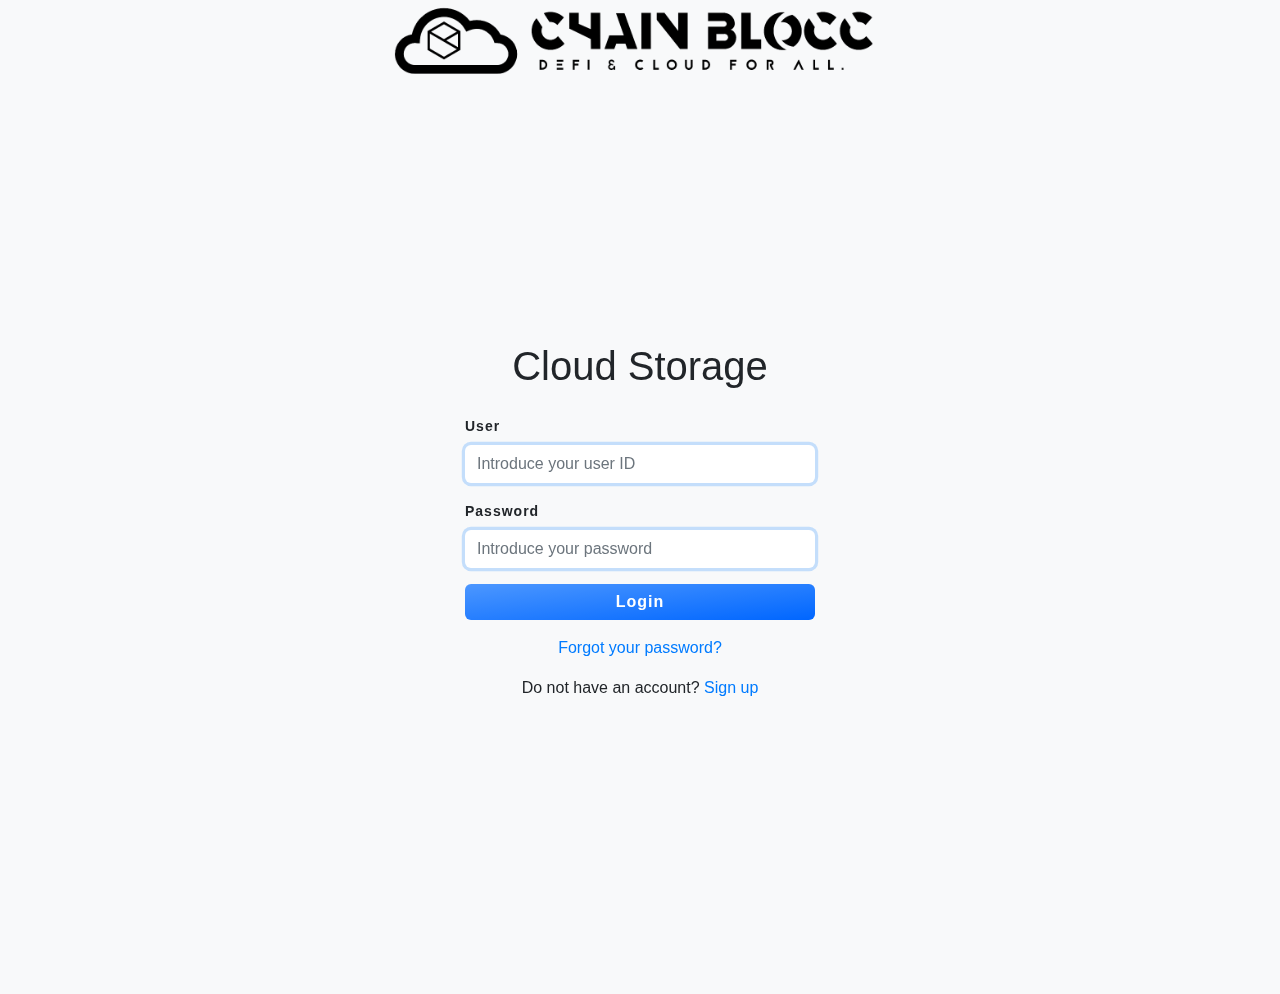
<file: sesion.html>
<!DOCTYPE html>
<html>
<head>
	<title>Cloud Storage - Login</title>
	<meta charset="UTF-8">
	<meta name="viewport" content="width=device-width, initial-scale=1">
	<!-- Bootstrap CSS -->
	<link rel="stylesheet" href="https://maxcdn.bootstrapcdn.com/bootstrap/4.5.2/css/bootstrap.min.css">
	<!-- Font Awesome -->
	<link rel="stylesheet" href="https://cdnjs.cloudflare.com/ajax/libs/font-awesome/5.15.3/css/all.min.css">
	<!-- Estilos personalizados -->
	<link rel="stylesheet" href="sesion.css">
</head>
<header class="logoChain">
    <a class="navbar-brand" href="index.html"><img src="./img/chainblocc-logo.png" alt="Chainblocc Logo"></a>
</header>

<body>
	<div class="container">
		<div class="row justify-content-center align-items-center vh-100">
			<div class="col-md-4">
				<form>
					<h1 class="text-center mb-4">Cloud Storage</h1>
					<div class="form-group">
						<label for="username">User</label>
						<input type="text" class="form-control" id="username" placeholder="Introduce your user ID">
					</div>
					<div class="form-group">
						<label for="password">Password</label>
						<input type="password" class="form-control" id="password" placeholder="Introduce your password">
					</div>
					<div class="form-group text-center">
					<a href="transaccion.html" class="btn btn-primary btn-block">Login</a>
					</div>
					<div class="text-center">
						<p><a href="#">Forgot your password?</a></p>
						<p>Do not have an account? <a href="#">Sign up</a></p>
					</div>
				</form>
			</div>
		</div>
	</div>
	<!-- jQuery -->
	<script src="https://code.jquery.com/jquery-3.5.1.slim.min.js"></script>
	<!-- Bootstrap JS -->
	<script src="https://cdn.jsdelivr.net/npm/bootstrap@5.0.0/dist/js/bootstrap.bundle.min.js"></script>
	<script src="transaction.js"></script>
</body>
</html>
</file>
<file: sesion.css>
.logoChain {
    top: 0;
    left: 0;
    display: flex;
    justify-content: center;
    flex-direction: row;
    position: sticky;
  }
  
  .logoChain img {
    max-width: 100%;
    width: 480px;
    height: auto;
    margin-left: 4px;
    border-radius: 10px;
  }
  #buttonHome{
    font-size: 1.2em;
    padding: 7px;
    object-fit: contain;
    opacity: 1; 
    display: flex;
    border-radius: 3px;
    border: none;
    background-color: rgb(97, 97, 97);
    color: white;
    font-weight: bold;
    margin-left: 10px;
    width: 215px; 
    position: fixed;
}

#buttonHome:hover{
    opacity: 1;
    transition: opacity 2s ease-in-out; 
    transform: translateY(-4px); 
	box-shadow: 0px 0px 3px rgba(40, 39, 39, 0.93); 
	border-radius: 5px;
    background-color: rgb(68, 68, 68);
    color: white;
    font-weight: bold;
    text-decoration: none;
    transition: all 0.25s ease-in-out;
}
#buttonHome div {
    position: sticky;
    display: flex;
    justify-content: left;
}

body {
    background-color: #f8f9fa;
  }
  .container {
    margin-bottom: 15px;
  }
  .card {
    border: none;
    border-radius: 10px;
    box-shadow: 0 0 0 0.2rem rgba(38, 143, 255, 0.25);
  }
  .card-header {
    background-color: white;
    border-bottom: none;
    font-size: 24px;
    font-weight: bold;
    letter-spacing: 2px;
  }
  .form-group label {
    font-size: 14px;
    font-weight: bold;
    letter-spacing: 1px;
  }
  .form-control {
    border-radius: 6px;
    border: none;
    box-shadow: 0 0 0 0.2rem rgba(38, 143, 255, 0.25);
  }
  .form-control:focus {
    box-shadow: 0 0 0 0.2rem rgba(38, 143, 255, 0.5);
  }
  .btn-primary {
    background-color: #268fff;
    border: none;
    border-radius: 6px;
    font-size: 16px;
    font-weight: bold;
    letter-spacing: 1px;
  }
  .btn-primary:hover {
    background-color: #1e5cc1;
  }
  .forgot-password {
    font-size: 14px;
    font-weight: bold;
    letter-spacing: 1px;
    text-decoration: underline;
  }
  .card-footer {
    background-color: white;
    border-top: none;
    font-size: 14px;
    letter-spacing: 1px;
  }
  .card-footer a {
    color: #268fff;
    font-weight: bold;
    letter-spacing: 1px;
    text-decoration: none;
  }
  .card-footer a:hover {
    color: #1e5cc1;
    text-decoration: none;
  }


.form-control:focus {
	border-color: #80bdff;
	box-shadow: 0 0 0 0.2rem rgba(0, 123, 255, 0.25);
}

.btn-primary {
	background-color: #007bff;
	border-color: #007bff;
}

.btn-primary:hover {
	background-color: #0069d9;
	border-color: #0062cc;
}

.btn-primary:focus, .btn-primary.focus {
	box-shadow: 0 0 0 0.2rem rgba(38, 143, 255, 0.5);
}

.btn-primary.disabled, .btn-primary:disabled {
	background-color: #007bff;
	border-color: #007bff;
}

.btn-primary:not(:disabled):not(.disabled):active, .btn-primary:not(:disabled):not(.disabled).active,
.show > .btn-primary.dropdown-toggle {
	background-color: #0062cc;
	border-color: #005cbf;
}

.btn-primary:not(:disabled):not(.disabled):active:focus, .btn-primary:not(:disabled):not(.disabled).active:focus,
.show > .btn-primary.dropdown-toggle:focus {
	box-shadow: 0 0 0 0.2rem rgba(38, 143, 255, 0.5);
}

.btn-primary:hover {
    transform: scale(1.05);
    transition: transform 0.2s ease-in-out;
}

.btn-primary {
    background-image: linear-gradient(to bottom right, #4C97FF, #0066FF);
    border-color: #0066FF;
    color: #fff;
}
</file>
